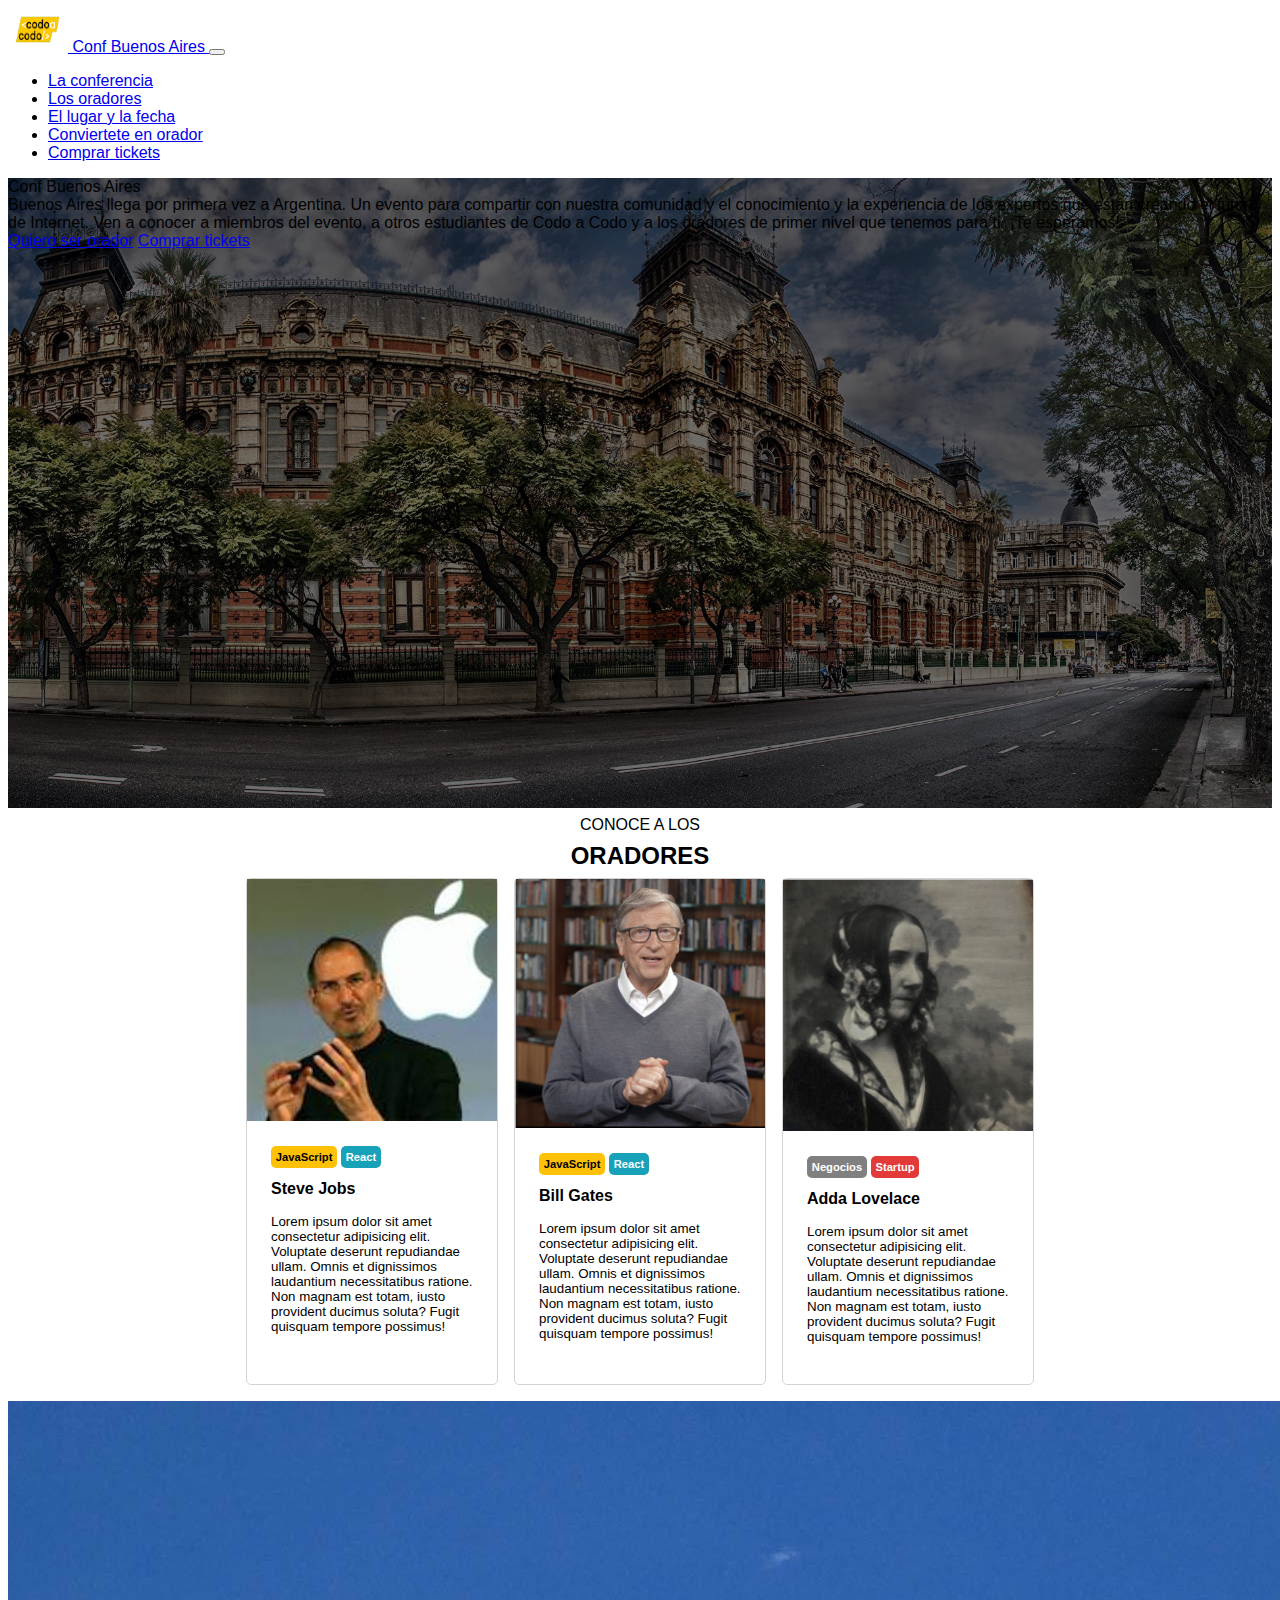
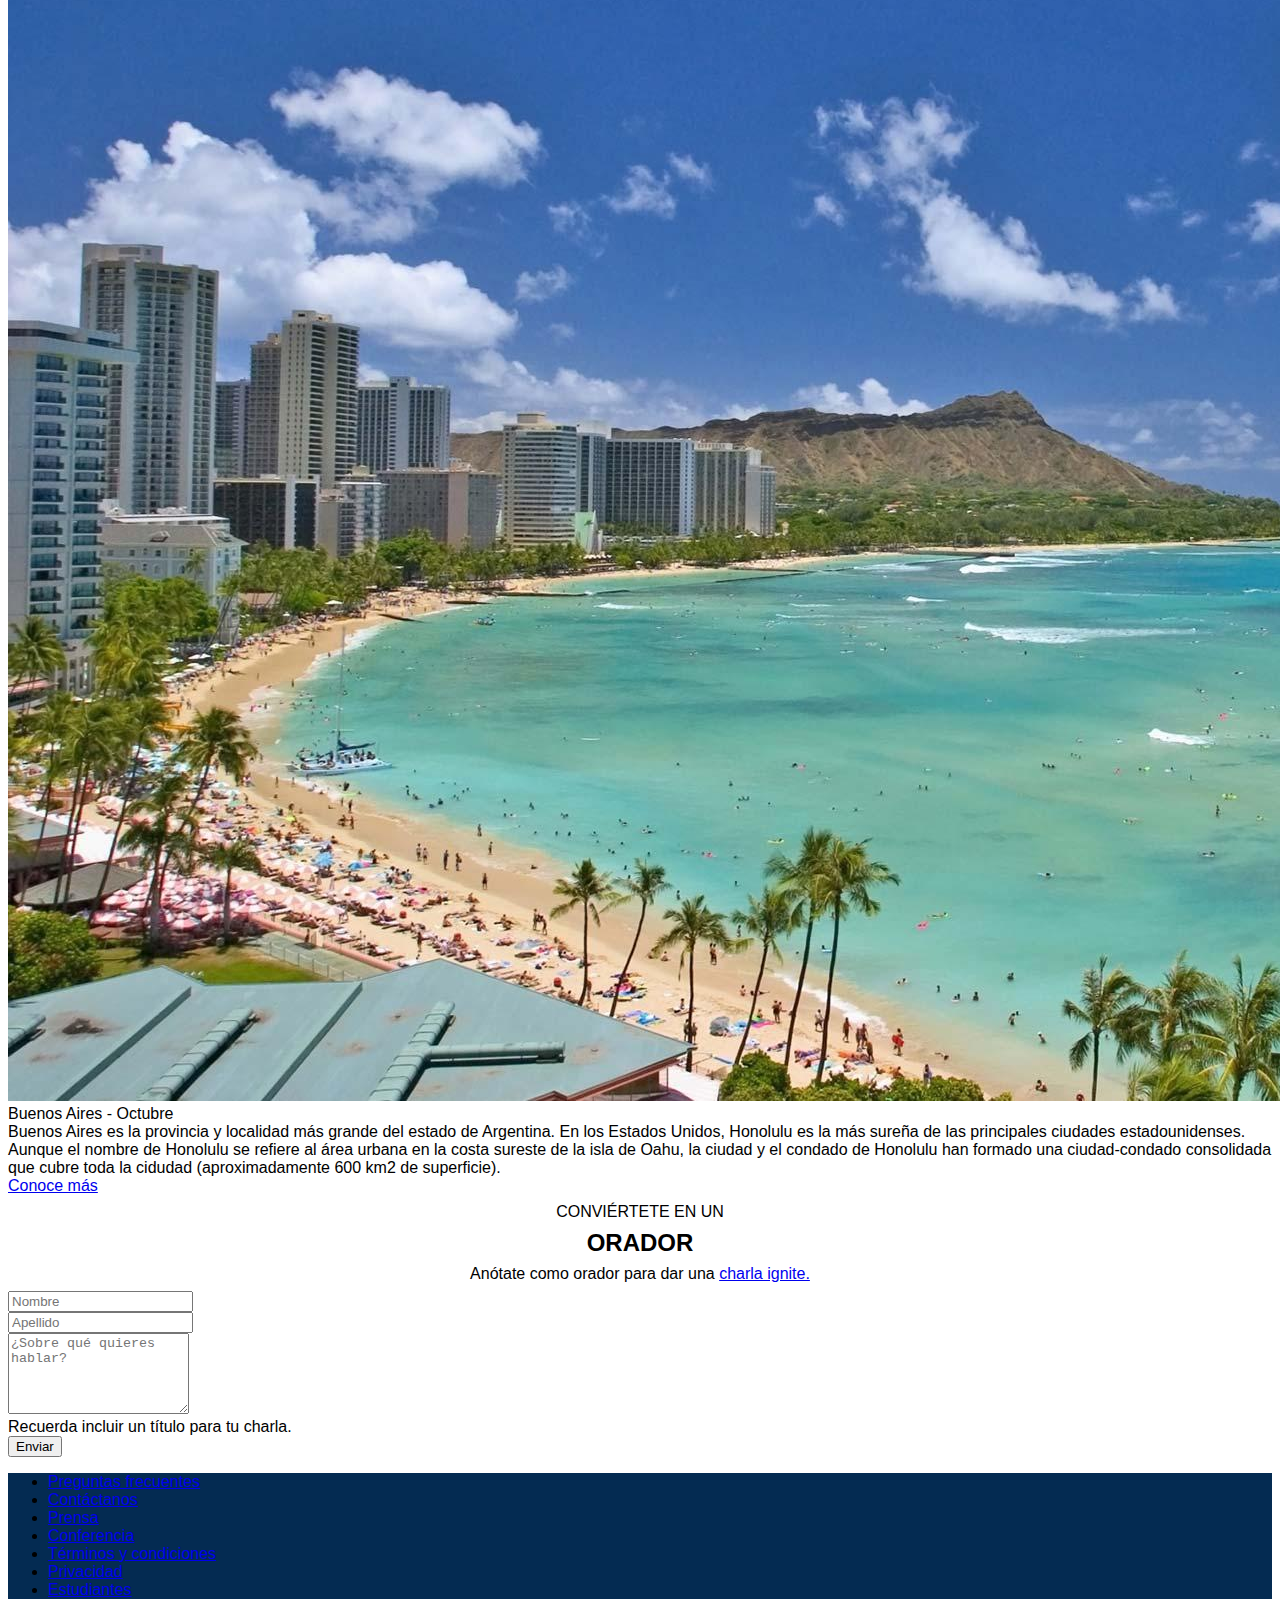
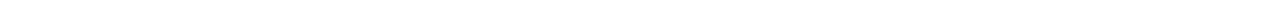
<file: index.html>
<!DOCTYPE html>
<html lang="en">

<head>
    <meta charset="UTF-8">
    <meta name="viewport" content="width=device-width, initial-scale=1.0">
    <title>Conferencia Bs. As.</title>
    <link rel="stylesheet" href="style.css">
    <link href="https://cdn.jsdelivr.net/npm/bootstrap@5.3.2/dist/css/bootstrap.min.css" rel="stylesheet"
        integrity="sha384-T3c6CoIi6uLrA9TneNEoa7RxnatzjcDSCmG1MXxSR1GAsXEV/Dwwykc2MPK8M2HN" crossorigin="anonymous">
</head>





<body>

    <nav class="navbar navbar-expand-lg bg-body-tertiary" data-bs-theme="dark">
        <div class="container-fluid">
            <a class="navbar-brand" href="index.html">
                <img src="Images/CaC icono.png" alt="Logo" width="60" height="44"
                    class="d-inline-block align-text-center">
                Conf Buenos Aires
            </a>

            <button class="navbar-toggler" type="button" data-bs-toggle="collapse" data-bs-target="#navbarSupportedContent"
                aria-controls="navbarText" aria-expanded="false" aria-label="Toggle navigation">
                <span class="navbar-toggler-icon"></span>
            </button>
            
            <div class="collapse navbar-collapse justify-content-end" id="navbarSupportedContent">
                <ul class="navbar-nav mr-auto">
                    <li class="nav-item">
                        <a class="nav-link active text-white" aria-current="page" href="#">La conferencia</a>
                    </li>
                    <li class="nav-item">
                        <a class="nav-link text-secondary" href="#">Los oradores</a>
                    </li>
                    <li class="nav-item">
                        <a class="nav-link text-secondary" href="#">El lugar y la fecha</a>
                    </li>
                    <li class="nav-item">
                        <a class="nav-link text-secondary" aria-disabled="true" href="#">Conviertete en orador</a>
                    </li>
                    <li class="nav-item">
                        <a class="nav-link text-success" aria-disabled="true" href="comprarTicket.html">Comprar tickets</a>
                    </li>
                </ul>
            </div>
        </div>
    </nav>



    <div class="bg-image" style="background-image: url('imagenes_integrador_front/ba1.jpg');
                height: 70vh; background-size: cover; background-position: center center;">

        <div class="container-fluid align-text-center text-end text-white">
            <div class="row">
                <div class="col-lg p-0"></div>

                <div class="col-lg mt-5 pt-5 pe-5" id="textoImagen">
                    <div class="fs-4 fw-bold text-white">Conf Buenos Aires</div>
                    <div class="fs-6 mb-3 text-white">Buenos Aires llega por primera vez a Argentina. Un evento para
                        compartir con nuestra comunidad y el conocimiento y la experiencia de los expertos
                        que están creando el futuro de Internet. Ven a conocer a miembros del evento, a otros
                        estudiantes de Codo a Codo y a los oradores de primer nivel que tenemos para ti.
                        ¡Te esperamos!
                    </div>
                    <div>
                        <a href="#" class="btn btn-outline-light">Quiero ser orador</a>
                        <a href="comprarTicket.html" class="btn btn-success">Comprar tickets</a>
                    </div>
                </div>
            </div>


        </div>

    </div>

    <div id="conoce">
        CONOCE A LOS
    </div>

    <div id="tituloOradores">
        ORADORES
    </div>

    <div class="oradores d-flex flex-wrap">
        <div class="orador">

            <img src="./Images/SteveJobs.jpg" alt="Steve">

            <div class="contenido">
                <div class="botones">
                    <a href="" class="btn-amarillo">JavaScript</a>
                    <a href="" class="btn-azul">React</a>
                </div>
                <div class="titulo">
                    Steve Jobs
                </div>
                <div class="d-flex justify-content-around">Lorem ipsum dolor sit amet consectetur adipisicing
                    elit. Voluptate deserunt repudiandae ullam. Omnis et
                    dignissimos laudantium necessitatibus ratione.
                    Non magnam est totam, iusto provident ducimus soluta?
                    Fugit quisquam tempore possimus!</div>
            </div>
        </div>

        <div class="orador">

            <img src="./Images/Bill.png" alt="Bill">

            <div class="contenido">
                <div class="botones">
                    <a href="" class="btn-amarillo">JavaScript</a>
                    <a href="" class="btn-azul">React</a>
                </div>
                <div class="titulo">
                    Bill Gates
                </div>
                <div class="d-flex justify-content-around">Lorem ipsum dolor sit amet consectetur adipisicing
                    elit. Voluptate deserunt repudiandae ullam. Omnis et
                    dignissimos laudantium necessitatibus ratione.
                    Non magnam est totam, iusto provident ducimus soluta?
                    Fugit quisquam tempore possimus!</div>
            </div>

        </div>

        <div class="orador">

            <img src="./Images/Adda.png" alt="Adda">


            <div class="contenido">
                <div class="botones">
                    <a href="" class="btn-gris">Negocios</a>
                    <a href="" class="btn-rojo">Startup</a>
                </div>
                <div class="titulo">
                    Adda Lovelace
                </div>
                <div class="d-flex justify-content-around">Lorem ipsum dolor sit amet consectetur adipisicing
                    elit. Voluptate deserunt repudiandae ullam. Omnis et
                    dignissimos laudantium necessitatibus ratione.
                    Non magnam est totam, iusto provident ducimus soluta?
                    Fugit quisquam tempore possimus!</div>
            </div>

        </div>
    </div>

    <div class="container-fluid">
        <div class="row">

            <div class="col-lg p-0">
                <img src="imagenes_integrador_front/honolulu.jpg" class="img-fluid" alt="playa">
            </div>

            <div class="col-lg bg-dark bg-opacity-20 text-white">
                <div class="fs-4 mt-3 mb-3">Buenos Aires - Octubre</div>
                <div class="mb-3">
                    Buenos Aires es la provincia y localidad más grande del estado de Argentina. En los
                    Estados Unidos, Honolulu es la más sureña de las principales ciudades estadounidenses.
                    Aunque el nombre de Honolulu se refiere al área urbana en la costa sureste de la isla
                    de Oahu, la ciudad y el condado de Honolulu han formado una ciudad-condado consolidada
                    que cubre toda la cidudad (aproximadamente 600 km2 de superficie).
                </div>
                <div class="mb-3">
                    <a href="#" class="btn btn-outline-light">Conoce más</a>
                </div>
            </div>
        </div>
    </div>

<div class="container text-center mb-3">
    <div id="conoce">
        CONVIÉRTETE EN UN
    </div>

    <div id="tituloOradores">
        ORADOR
    </div>

    <div class="d-flex align-text-center justify-content-center">
        <p id="parrafoFormulario1">Anótate como orador para dar una <a href="#">charla ignite.</a></p>
    </div>

    <div class="formularioOradores">
        <form action="server/procesarComprarTicket.html" method="post">
        <div class="row">
            <div class="col-md mb-3">
                <input type="text" class="form-control" placeholder="Nombre" id="nombre">
            </div>
            <div class="col-md mb-3">
                <input type="text" class="form-control" placeholder="Apellido" id="apellido">
            </div>
        </div>

        <div class="col-md mb-3">
            <textarea name="tema" id="tema" rows="5" class="form-control" placeholder="¿Sobre qué quieres hablar?"></textarea>
            <div class="small text-start">Recuerda incluir un título para tu charla.</div>
        </div>

        <button class="col-12 btn btn-success mb-3" type="submit">Enviar</button>
        </form>
    </div>
</div>

    <footer class="footer">
        <nav class="navbar sticky-bottom" data-bs-theme="dark">
            <div class="container-fluid justify-content-around">
            <div class="row">
                <ul class="nav">
                    <li class="nav-item">
                        <a class="nav-link active text-white" href="#">Preguntas frecuentes</a>
                    </li>
                    <li class="nav-item">
                        <a class="nav-link active text-white" href="#">Contáctanos</a>
                    </li>
                    <li class="nav-item">
                        <a class="nav-link active text-white" href="#">Prensa</a>
                    </li>
                    <li class="nav-item">
                        <a class="nav-link active text-white" href="#">Conferencia</a>
                    </li>
                    <li class="nav-item">
                        <a class="nav-link active text-white" href="#">Términos y condiciones</a>
                    </li>
                    <li class="nav-item">
                        <a class="nav-link active text-white" href="#">Privacidad</a>
                    </li>
                    <li class="nav-item">
                        <a class="nav-link active text-white" href="#">Estudiantes</a>
                    </li>
                </ul>
            </div>

            </div>
        </nav>
    </footer>


    <script src="https://cdn.jsdelivr.net/npm/bootstrap@5.3.2/dist/js/bootstrap.bundle.min.js"
        integrity="sha384-C6RzsynM9kWDrMNeT87bh95OGNyZPhcTNXj1NW7RuBCsyN/o0jlpcV8Qyq46cDfL"
        crossorigin="anonymous"></script>
</body>

</html>
</file>
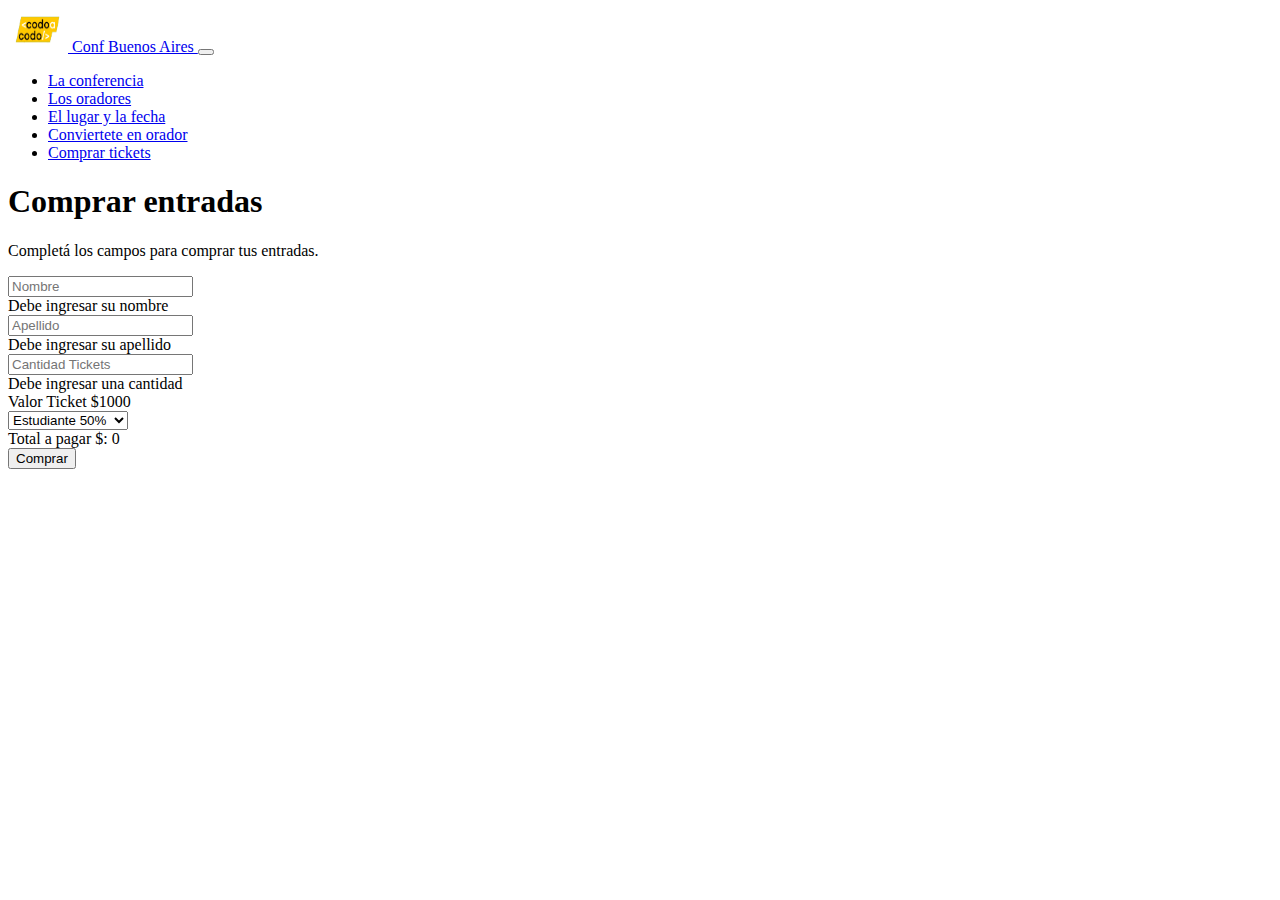
<file: comprarTicket.html>
<!doctype html>
<html lang="en">

<head>
    <meta charset="utf-8">
    <meta name="viewport" content="width=device-width, initial-scale=1">
    <title>Comprar entradas</title>
    <link href="https://cdn.jsdelivr.net/npm/bootstrap@5.3.2/dist/css/bootstrap.min.css" rel="stylesheet"
        integrity="sha384-T3c6CoIi6uLrA9TneNEoa7RxnatzjcDSCmG1MXxSR1GAsXEV/Dwwykc2MPK8M2HN" crossorigin="anonymous">


</head>

<body>
    
    <nav class="navbar navbar-expand-lg bg-body-tertiary" data-bs-theme="dark">
        <div class="container-fluid">
            <a class="navbar-brand" href="index.html">
                <img src="Images/CaC icono.png" alt="Logo" width="60" height="44"
                    class="d-inline-block align-text-center">
                Conf Buenos Aires
            </a>
            <button class="navbar-toggler" type="button" data-bs-toggle="collapse" data-bs-target="#navbarText"
                aria-controls="navbarText" aria-expanded="false" aria-label="Toggle navigation">
                <span class="navbar-toggler-icon"></span>
            </button>
            
            <div class="collapse navbar-collapse justify-content-end" id="navbarSupportedContent">
                <ul class="navbar-nav mr-auto">
                    <li class="nav-item">
                        <a class="nav-link active text-white" aria-current="page" href="#">La conferencia</a>
                    </li>
                    <li class="nav-item">
                        <a class="nav-link text-secondary" href="#">Los oradores</a>
                    </li>
                    <li class="nav-item">
                        <a class="nav-link text-secondary" href="#">El lugar y la fecha</a>
                    </li>
                    <li class="nav-item">
                        <a class="nav-link text-secondary" aria-disabled="true" href="#">Conviertete en orador</a>
                    </li>
                    <li class="nav-item">
                        <a class="nav-link text-success" aria-disabled="true" href="comprarTicket.html">Comprar tickets</a>
                    </li>
                </ul>
            </div>
        </div>
    </nav>

    
    <!-- formulario comprar ticket -->

    <div class="text-center mt-2">
        <h1>Comprar entradas</h1>
        <p>Completá los campos para comprar tus entradas.</p>
    </div>
    <div class="container my-3">
        <form action="../server/procesarComprarTicket.html" method="post" class="needs-validation" novalidate>
            <div class="row">
                <div class="col-md mb-3">
                    <input type="text" name="nombre" id="nombre" placeholder="Nombre" class="form-control" required>
                    <div class="invalid-feedback">
                        Debe ingresar su nombre
                    </div>
                </div>
                <div class="col-md mb-3">
                    <input type="text" name="apellido" id="apellido" placeholder="Apellido" class="form-control" required>
                    <div class="invalid-feedback">
                        Debe ingresar su apellido
                    </div>                    
                </div>
            </div>
            <div class="row mb-3">
                <div class="col-md mb-3">
                    <input type="number" name="cant" id="cant" onchange="calcTotal()"  onkeyup="calcTotal()" placeholder="Cantidad Tickets" class="form-control" required>
                    <div class="invalid-feedback">
                        Debe ingresar una cantidad
                    </div>                    

                    <div class="small">
                        Valor Ticket $1000
                    </div>
                </div>    
                <div class="col-md mb-3">
                    <select class="form-select" id="desc" onchange="calcTotal()">
                        <option value="50">Estudiante 50%</option>
                        <option value="30">Profesional 30%</option>
                        <option value="10">Orador 10%</option>
                    </select>
                </div>
            </div>
            <div class="row bg-info mb-3">
                <div class="col mb-3 ">
                    Total a pagar $: <span id="total"  >0</span>
                </div>

            </div>
            <div class="row mb-3">
                <input type="submit" value="Comprar" class="btn btn-primary">
            </div>


        </form>
    </div>


    <script src="https://cdn.jsdelivr.net/npm/bootstrap@5.3.2/dist/js/bootstrap.bundle.min.js"
        integrity="sha384-C6RzsynM9kWDrMNeT87bh95OGNyZPhcTNXj1NW7RuBCsyN/o0jlpcV8Qyq46cDfL"
        crossorigin="anonymous"></script>

    <script src="js/script.js"></script>
</body>

</html>
</file>
<file: style.css>
body {
    font-family: Arial, Helvetica, sans-serif;
}


#conoce {
    text-align: center;
    font-size: 1rem;
    margin-bottom: .5rem;
    margin-top: .5rem;
}

#tituloOradores {
    text-align: center;
    font-weight: bolder;
    font-size: 1.5rem;
}

.oradores {
    display: flex;
    justify-content: center;
}

.oradores div {
    margin: .5rem;
    margin-bottom: 1rem;
}

.orador {
    border: 1px solid lightgray;
    border-radius: 5px;
    width: 250px;
}

.orador:hover {
    box-shadow: 5px 5px 5px 5px grey;
}

.orador img {
    width: 100%;
}

.contenido {
    padding: .5rem;
    font-size: smaller;
}

.botones {
    margin: 0 0 1rem 0;
}
.orador a {
    padding: .3rem;
    font-size: .7rem;
    border-radius: 5px;
    text-decoration: none;
}

.btn-amarillo {
    background-color: rgb(254, 193, 6);
    color: black;
    font-weight: bold;
}

.btn-azul {
    background-color: rgb(23, 162, 185);
    color: white;
    font-weight: bold;
}

.btn-rojo {
    background-color: rgba(219, 7, 7, 0.801);
    color: white;
    font-weight: bold;
}

.btn-gris {
    background-color: grey;
    color: white;
    font-weight: bold;
}

.titulo {
    font-size: 1rem;
    font-weight: bold;
}

#parrafoFormulario1 {
    text-align: center;
    font-size: 1rem;
    margin-bottom: .5rem;
    margin-top: .5rem;
}

.formulario {
    margin-left: 10rem;
    margin-right: 10rem;
}

#parrafoFormulario2 {    
    font-size: .5rem;
    margin-bottom: 1rem;
}

.footer {
    background-color: rgb(4, 43, 82);
    
}
</file>
